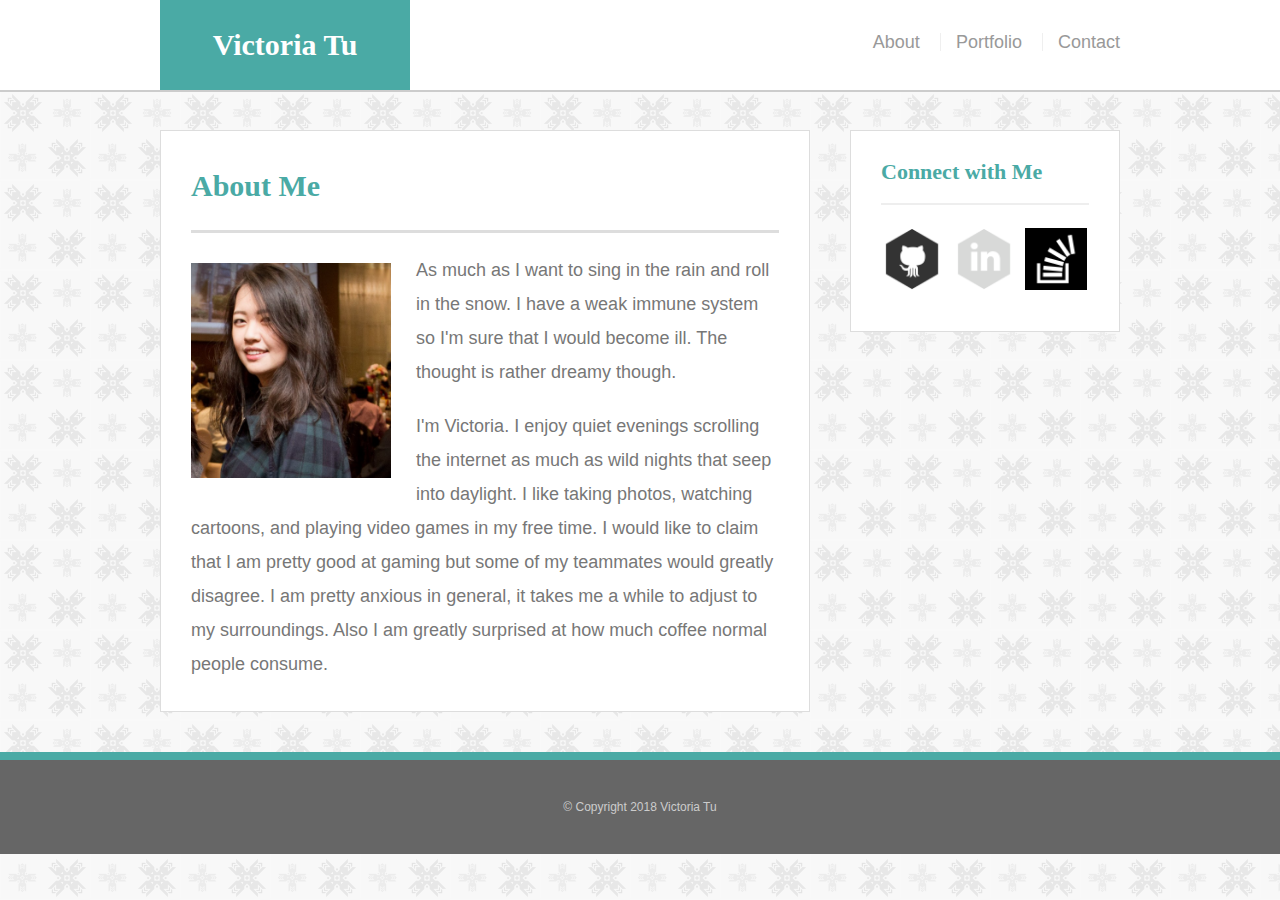
<file: index.html>
<!DOCTYPE HTML>
<html>


<head>
    <title>About Me</title>

    <link rel="stylesheet"  type="text/css" href="assets/css/reset.css"/>
    <link rel="stylesheet"  type="text/css" href="assets/css/style.css"/>


</head>


<body>

<!-- 
    HEADER PORTION? -->
    <header id="masthead">
    <div class="container">
        <a href="index.html" id="logo"> Victoria Tu </a>
        <nav>
            <a href="index.html">About</a>
            <a href="portfolio.html">Portfolio</a>
            <a href="contact.html">Contact</a>
        </nav>
    </div>
    </header>

<!--body portion-->

<div id="main-container" class="container">

    <section class="main-section">
    
        <h1>About Me</h1>

            <img src="assets/images/me.jpg" class=auth-image alt="picture of me">

            <p>As much as I want to sing in the rain and roll in the snow. I have a weak immune system so I'm sure that I would become ill. The thought is rather dreamy though.
            </p>

            <p> I'm Victoria. I enjoy quiet evenings scrolling the internet as much as wild nights that seep into daylight. I like taking photos, watching cartoons, and playing video games in my free time. I would like to claim that I am pretty good at gaming but some of my teammates would greatly disagree. I am pretty anxious in general, it takes me a while to adjust to my surroundings. Also I am greatly surprised at how much coffee normal people consume. 
            </p> 

    </section>

<!-- side bar portion -->

    <section class="sidebar">
            <div id="connect">
                <h2> Connect with Me</h2>

                <img src="assets/images/github.png" class="social" alt="Github">
                <img src="assets/images/linkedin.png" class="social" alt="Linkedin">
                <img src="assets/images/overflow.png" class="social" alt="Overflow">

            </div>

    </section>

</div>

<!--footer region-->

    <footer>
        <div class="container">
            &copy; Copyright 2018 Victoria Tu
        </div>
    </footer>



</body>
</html>
</file>
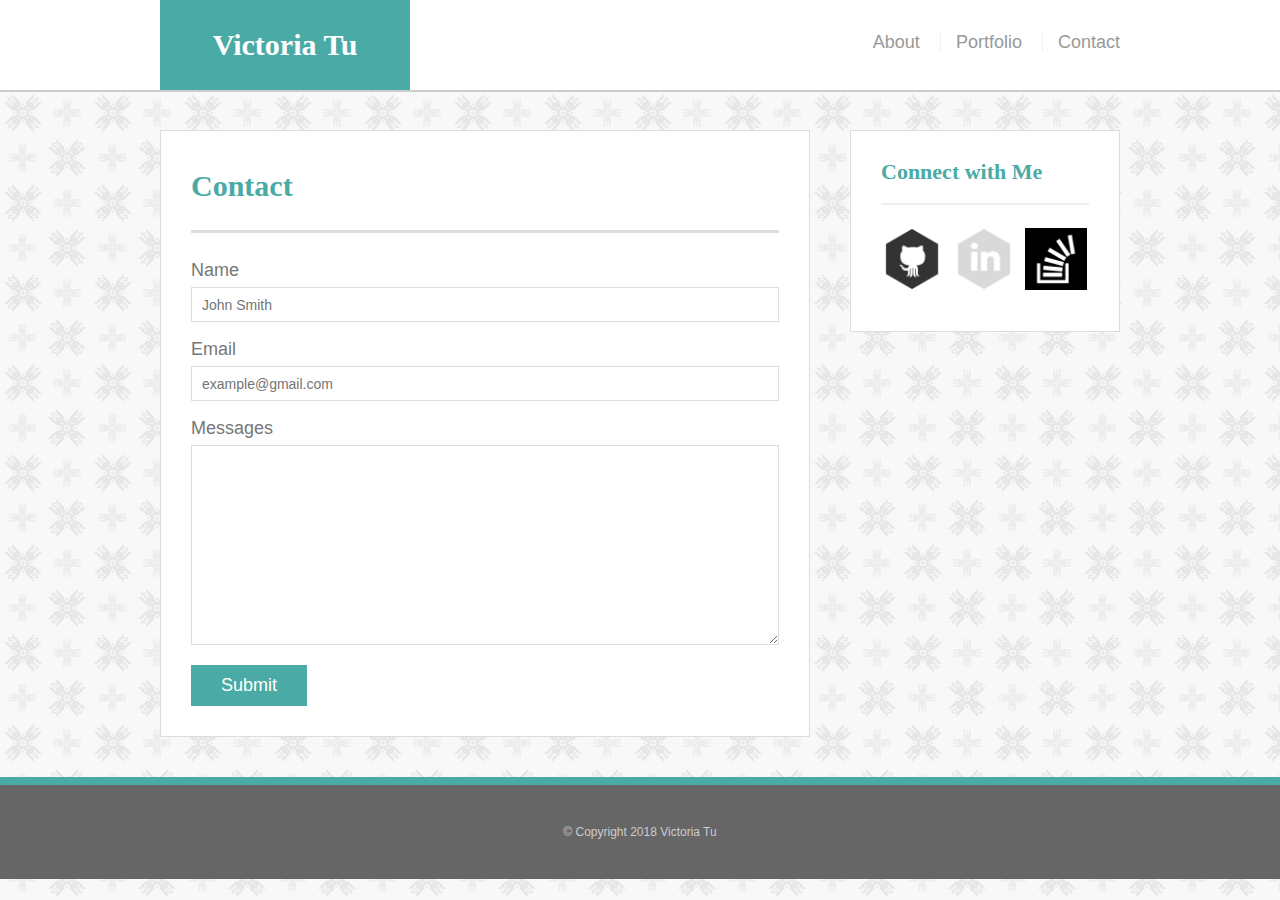
<file: contact.html>
<!DOCTYPE HTML>
<html>


<head>
    <title>Contact Me</title>

    <link rel="stylesheet"  type="text/css" href="assets/css/reset.css"/>
    <link rel="stylesheet"  type="text/css" href="assets/css/style.css"/>

    
</head>


<body>

<!-- 
    HEADER PORTION? -->
    <header id="masthead">
    <div class="container">
        <a href="index.html" id="logo"> Victoria Tu </a>
        <nav>
            <a href="index.html">About</a>
            <a href="portfolio.html">Portfolio</a>
            <a href="contact.html">Contact</a>
        </nav>
    </div>
    </header>

<!--body portion-->

<div id="main-container" class="container">

    <section class="main-section">
    
        <h1>Contact</h1>

        <form id="contact-form">
            <ul>
                <li>
                    <label for ="name">Name</label>
                    <input type="text" name="name" id="name" placeholder="John Smith" required="required">
                </li>
                <li>
                        <label for ="name">Email</label>
                        <input type="text" name="email" id="email" placeholder="example@gmail.com" required="required">
                </li>
                <li>
                    <label for="message">Messages</label>
                    <textarea id="messge" name="message" required="required"></textarea>
                </li>
            </ul>

            <input type="submit" name="submit">
        </form>

    </section>

<!-- side bar portion -->

    <section class="sidebar">
            <div id="connect">
                <h2> Connect with Me</h2>

                <img src="assets/images/github.png" class="social" alt="Github">
                <img src="assets/images/linkedin.png" class="social" alt="Linkedin">
                <img src="assets/images/overflow.png" class="social" alt="Overflow">

            </div>

    </section>

</div>

<!--footer region-->

    <footer>
        <div class="container">
            &copy; Copyright 2018 Victoria Tu
        </div>
    </footer>



</body>
</html>
</file>
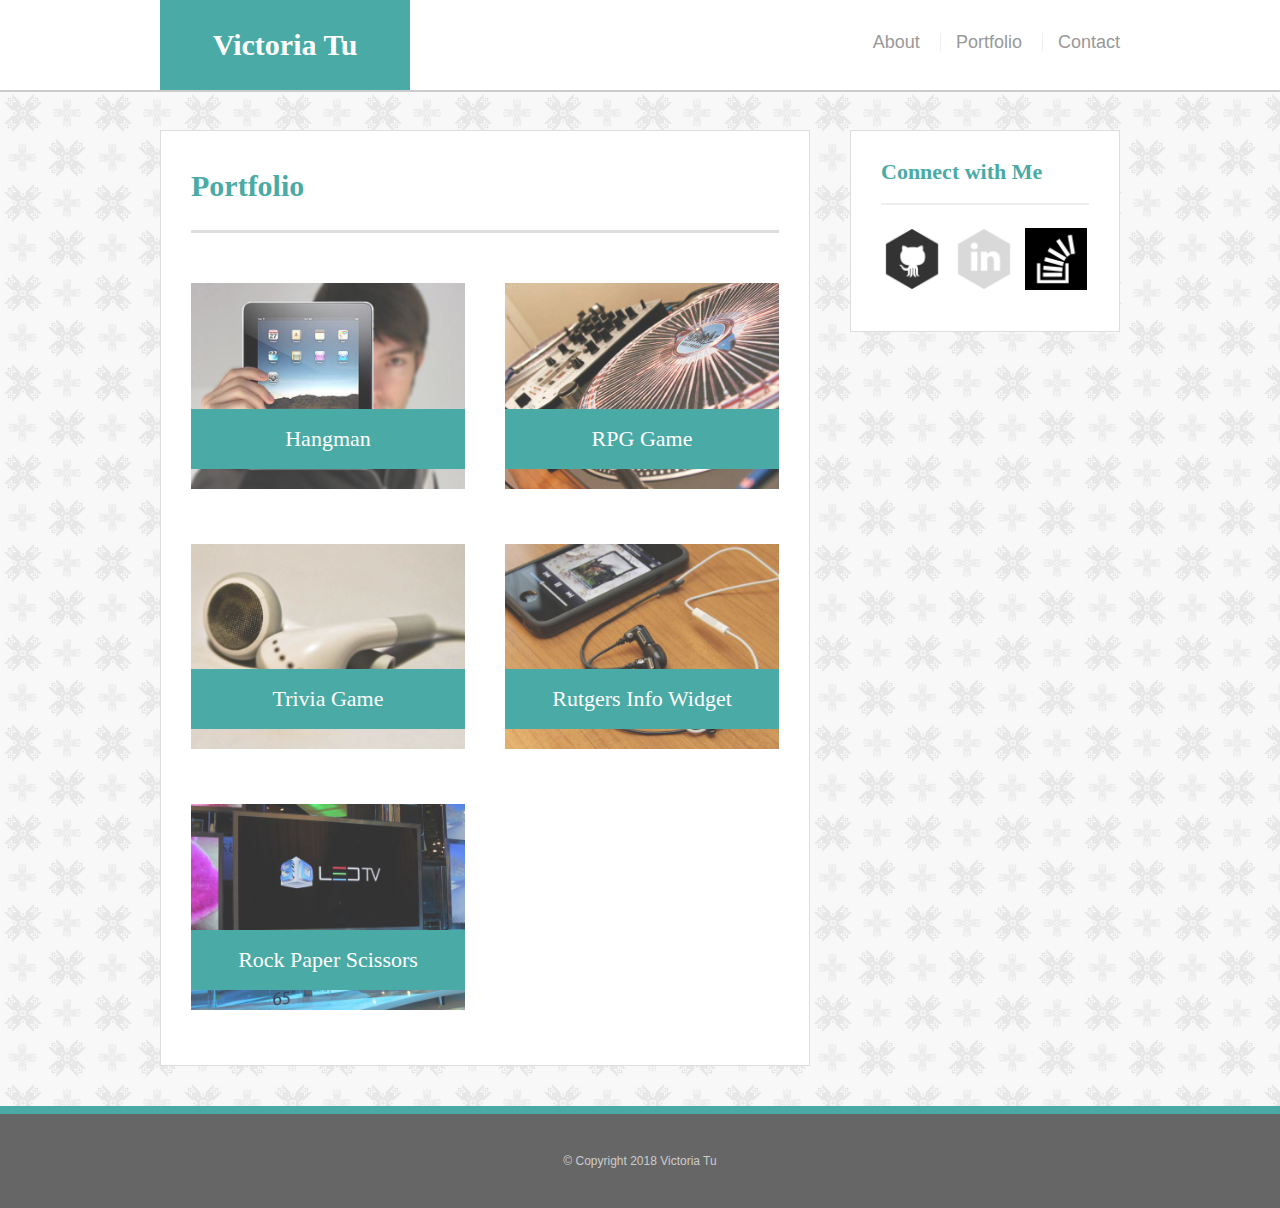
<file: portfolio.html>
<!DOCTYPE HTML>
<html>


<head>
    <title>Portfolio</title>

    <link rel="stylesheet"  type="text/css" href="assets/css/reset.css"/>
    <link rel="stylesheet"  type="text/css" href="assets/css/style.css"/>

    
</head>


<body>

<!-- 
    HEADER PORTION? -->
    <header id="masthead">
    <div class="container">
        <a href="index.html" id="logo"> Victoria Tu </a>
        <nav>
            <a href="index.html">About</a>
            <a href="portfolio.html">Portfolio</a>
            <a href="contact.html">Contact</a>
        </nav>
    </div>
    </header>

<!--body portion-->

<div id="main-container" class="container">

    <section class="main-section">
    
        <h1>Portfolio</h1>
<!-- 1 -->
        <div class="work">
            <img src="assets/images/technics-q-c-640-480-1.jpg" class="auth-image" alt="hangman">
            <h3>Hangman</h3>
        </div>
<!-- 2 -->
        <div class="work">
            <img src="assets/images/technics-q-c-640-480-2.jpg" class="auth-image" alt="RPG Game">
             <h3>RPG Game</h3>
        </div>
<!-- 3 -->    
         <div class="work">
             <img src="assets/images/technics-q-c-640-480-5.jpg" class="auth-image" alt="Trivia Game">
            <h3>Trivia Game</h3>
        </div>
<!-- 4 -->
         <div class="work">
             <img src="assets/images/technics-q-c-640-480-7.jpg" class="auth-image" alt="Rutgers Info Widget">
            <h3>Rutgers Info Widget</h3>
         </div>
<!-- 5 -->        
        <div class="work">
             <img src="assets/images/technics-q-c-640-480-9.jpg" class="auth-image" alt="Rock Paper Scissors">
            <h3>Rock Paper Scissors</h3>
        </div>

        

        
           

    </section>

<!-- side bar portion -->

    <section class="sidebar">
            <div id="connect">
                <h2> Connect with Me</h2>

                <img src="assets/images/github.png" class="social" alt="Github">
                <img src="assets/images/linkedin.png" class="social" alt="Linkedin">
                <img src="assets/images/overflow.png" class="social" alt="Overflow">

            </div>

    </section>

</div>

<!--footer region-->

    <footer>
        <div class="container">
            &copy; Copyright 2018 Victoria Tu
        </div>
    </footer>



</body>
</html>
</file>
<file: assets/css/style.css>
body {
    font-family: Arial, "Helvetica Neue", Helvetica, sans-serif;
    font-size: 18px;
    line-height: 34px;
    color: #777;
    background: url("../images/bg.png");
  }
  
  * {
    box-sizing: border-box;
  }
  
  /* general */
  
  .container {
    width: 100%;
    max-width: 960px;
    margin: 0 auto;
    clear: both;
  }
  
  h1,
  h2,
  h3,
  p {
    margin-bottom: 20px;
  }
  
  p:last-child {
    margin-bottom: 0;
  }
  
  h1,
  h2,
  h3 {
    font-family: Georgia, Times, "Times New Roman", serif;
    font-weight: 700;
    color: #4aaaa5;
  }
  
  h1 {
    padding-bottom: 20px;
    font-size: 30px;
    line-height: 49px;
    border-bottom: 3px solid #ddd;
  }
  
  h2,
  h3 {
    font-size: 22px;
  }
  
  /* header */
  
  #masthead {
    position: fixed;
    z-index: 99;
    width: 100%;
    margin: 0 0 30px;
    overflow: auto;
    color: #fff;
    background: #fff;
    border-bottom: 2px solid #ccc;
  }
  
  #logo {
    float: left;
    width: 250px;
    height: 90px;
    font-family: Georgia, Times, "Times New Roman", serif;
    font-size: 30px;
    font-weight: 700;
    line-height: 90px;
    color: #fff;
    text-align: center;
    text-decoration: none;
    background: #4aaaa5;
  }
  
  nav {
    float: right;
    margin-top: 25px;
  }
  
  nav a {
    display: inline-block;
    padding-left: 15px;
    margin-left: 15px;
    line-height: 18px;
    color: #999;
    text-decoration: none;
    border-left: 1px solid #efefef;
  }
  
  nav a:first-child {
    border-left: 0 none;
  }
  
  /* footer */
  
  footer {
    padding: 30px 0;
    clear: both;
    font-size: 12px;
    color: #fff;
    color: #ccc;
    text-align: center;
    background: #666;
    border-top: 8px solid #4aaaa5;
  }
  
  /* sidebar */
  
  .sidebar {
    float: right;
    width: 100%;
    max-width: 270px;
    padding: 30px;
    margin-bottom: 20px;
    background: #fff;
    border: 1px solid #ddd;
  }
  
  h3,
  .sidebar h2 {
    padding-bottom: 20px;
    margin-bottom: 15px;
    line-height: 22px;
    border-bottom: 2px solid #eee;
  }
  
  .social {
    width: 62px;
    height: 62px;
    margin-top: 8px;
    margin-right: 5px;
  }
  
  .social:last-child {
    margin-right: 0;
  }
  
  /* main */
  
  #main-container {
    padding-top: 130px;
  }
  
  .main-section {
    float: left;
    width: 100%;
    max-width: 650px;
    padding: 30px;
    margin: 0 0 40px;
    background: #fff;
    border: 1px solid #ddd;
  }
  
  /* portfolio page */
  
  .work {
    position: relative;
    float: left;
    width: 274px;
    margin: 20px 0 25px;
    overflow: auto;
  }
  
  .work:nth-child(even) {
    margin-right: 40px;
  }
  
  .work img {
    width: 100%;
    border: 0 none;
    opacity: 0.8;
  }
  
  .work h3 {
    position: absolute;
    bottom: 20px;
    width: 100%;
    padding: 15px;
    margin-bottom: 0;
    font-weight: 300;
    line-height: 30px;
    color: #fff;
    text-align: center;
    background: #4aaaa5;
    border-bottom: 0;
  }
  
  .auth-image {
    float: left;
    width: 200px;
    height: auto;
    margin-top: 10px;
    margin-right: 25px;
  }
  
  /* contact page */
  
  #contact-form ul {
    margin-bottom: 20px;
  }
  
  #contact-form li {
    margin-bottom: 10px;
  }
  
  label,
  input[type=text],
  input[type=email],
  textarea {
    display: block;
    width: 100%;
  }
  
  input[type=text],
  input[type=email],
  textarea {
    height: 35px;
    padding: 0 10px;
    font-size: 14px;
    border: 1px solid #ddd;
  }
  
  textarea {
    height: 200px;
  }
  
  input[type=submit] {
    padding: 10px 30px;
    font-size: 18px;
    color: #fff;
    cursor: pointer;
    background: #4aaaa5;
    border: 0 none;
  }
  
  @media only screen and (max-width: 980px) {
    .main-section {
        width: 420px;
        margin-left: 130px;
    }

    .sidebar {
        width:80%;
        margin-right:90px;
    }

    .footer {
        width:100%;
    }

    .navbar {
      margin-right: 100px;
    }

    @media only screen and (max-width: 768px) {
      .main-section {
          width: 420px;
          margin-left: 30px;
      }
  
      .sidebar {
          max-width:750px;
      }
  
      .footer {
          width:100%;
      }
  
      .nav {
        width: auto; }

    @media only screen and (max-width: 640px) {
      .main-section {
          width: 600px;
          margin-left: 10px;
      }
  
      .sidebar {
          width:600px;
          margin-right: 27px;
      }
  
      .footer {
          width:100%;
      }
  
      .nav{
        width: auto; }

}
</file>
